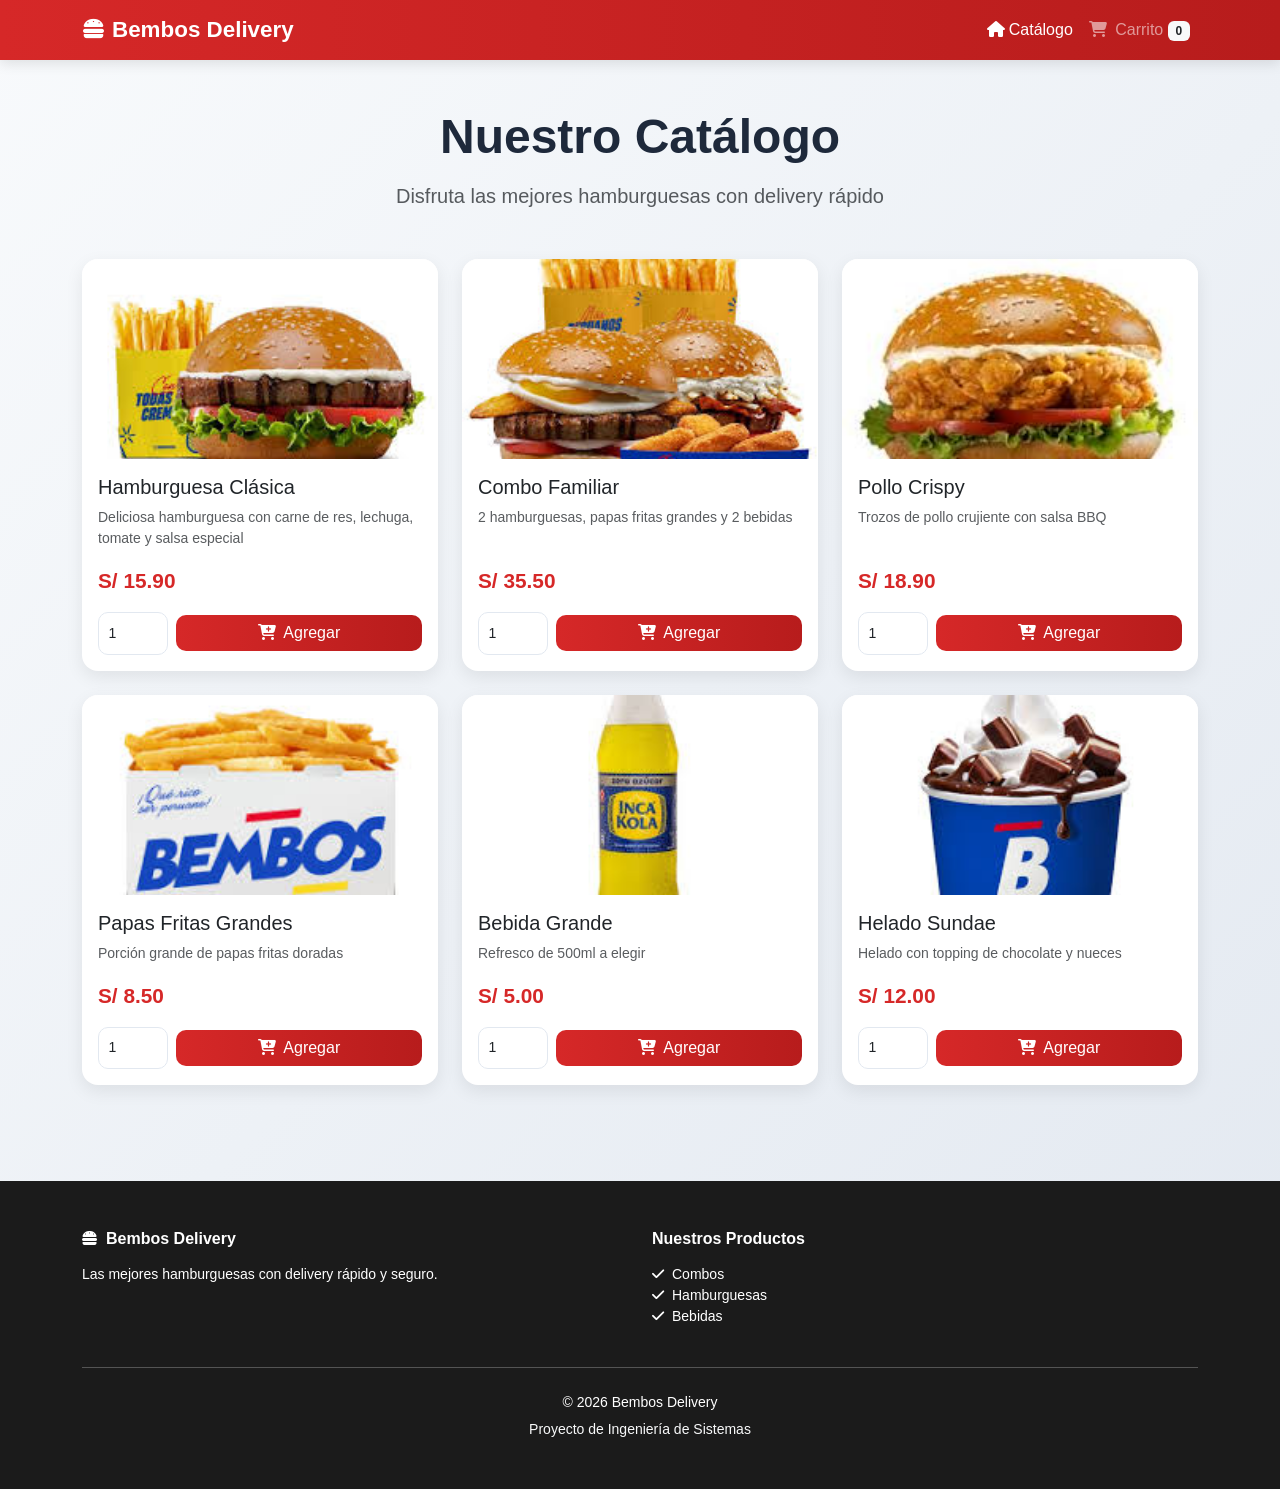
<file: index.html>
<!DOCTYPE html>
<html lang="es">
<head>
    <meta charset="UTF-8">
    <meta name="viewport" content="width=device-width, initial-scale=1.0">
    <title>Bembos Delivery - Catálogo</title>
    <meta name="description" content="Catálogo de productos de Bembos Delivery">

    <!-- Bootstrap -->
    <link href="https://cdn.jsdelivr.net/npm/bootstrap@5.3.2/dist/css/bootstrap.min.css" rel="stylesheet">

    <!-- Iconos -->
    <link rel="stylesheet" href="https://cdnjs.cloudflare.com/ajax/libs/font-awesome/6.5.4/css/all.min.css">
    <link rel="stylesheet" href="https://cdn.jsdelivr.net/npm/bootstrap-icons@1.11.4/font/bootstrap-icons.css">

    <!-- CSS propio -->
    <link rel="stylesheet" href="../css/style.css">
</head>

<body>
     <header>
        <nav class="navbar navbar-expand-lg navbar-dark sticky-top custom-navbar">
            <div class="container">
                <a class="navbar-brand fw-bold" href="../html/index.html">
                    <i class="fas fa-burger me-2"></i>Bembos Delivery
                </a>

                <button class="navbar-toggler" type="button" data-bs-toggle="collapse" data-bs-target="#navbarNav">
                    <span class="navbar-toggler-icon"></span>
                </button>

                <div class="collapse navbar-collapse" id="navbarNav">
                    <ul class="navbar-nav ms-auto">
                        
                        <li class="nav-item">
                            <a class="nav-link active" href="../html/index.html">
                                <i class="fas fa-home me-1"></i>Catálogo
                            </a>
                        </li>

                        <li class="nav-item">
                            <a class="nav-link" href="../html/carrito.html">
                                <i class="fas fa-shopping-cart me-1"></i>
                                Carrito 
                                <span id="cart-count" class="badge bg-light text-dark">0</span>
                            </a>
                        </li>

                    </ul>
                </div>
            </div>
        </nav>
     </header>
    

    <main class="container py-5">

        <section class="hero-section text-center mb-5">
            <h1 class="display-5 fw-bold mb-3">Nuestro Catálogo</h1>
            <p class="lead text-muted">
                Disfruta las mejores hamburguesas con delivery rápido
            </p>
        </section>

        <!-- Productos -->
        <section>
            <div class="row g-4" id="productos-container">
            </div>
        </section>

    </main>

    <footer class="text-white py-5 mt-5">
        <div class="container">

            <div class="row gy-4">
                
                <div class="col-md-6">
                    <h6 class="fw-bold mb-3">
                        <i class="fas fa-burger me-2"></i>Bembos Delivery
                    </h6>
                    <p class="small">
                        Las mejores hamburguesas con delivery rápido y seguro.
                    </p>
                </div>

                <div class="col-md-6">
                    <h6 class="fw-bold mb-3">Nuestros Productos</h6>
                    <ul class="small list-unstyled">
                        <li><i class="fas fa-check me-2"></i>Combos</li>
                        <li><i class="fas fa-check me-2"></i>Hamburguesas</li>
                        <li><i class="fas fa-check me-2"></i>Bebidas</li>
                    </ul>
                </div>

            </div>

            <hr class="my-4">

            <div class="text-center">
                <p class="small mb-1">© 2026 Bembos Delivery</p>
                <small class="text-light">Proyecto de Ingeniería de Sistemas</small>
            </div>

        </div>
    </footer>

    <!-- JS -->
    <script src="https://cdn.jsdelivr.net/npm/bootstrap@5.3.2/dist/js/bootstrap.bundle.min.js"></script>
    <script src="../js/common.js"></script>
    <script src="../js/catalogo.js"></script>

</body>
</html>
</file>
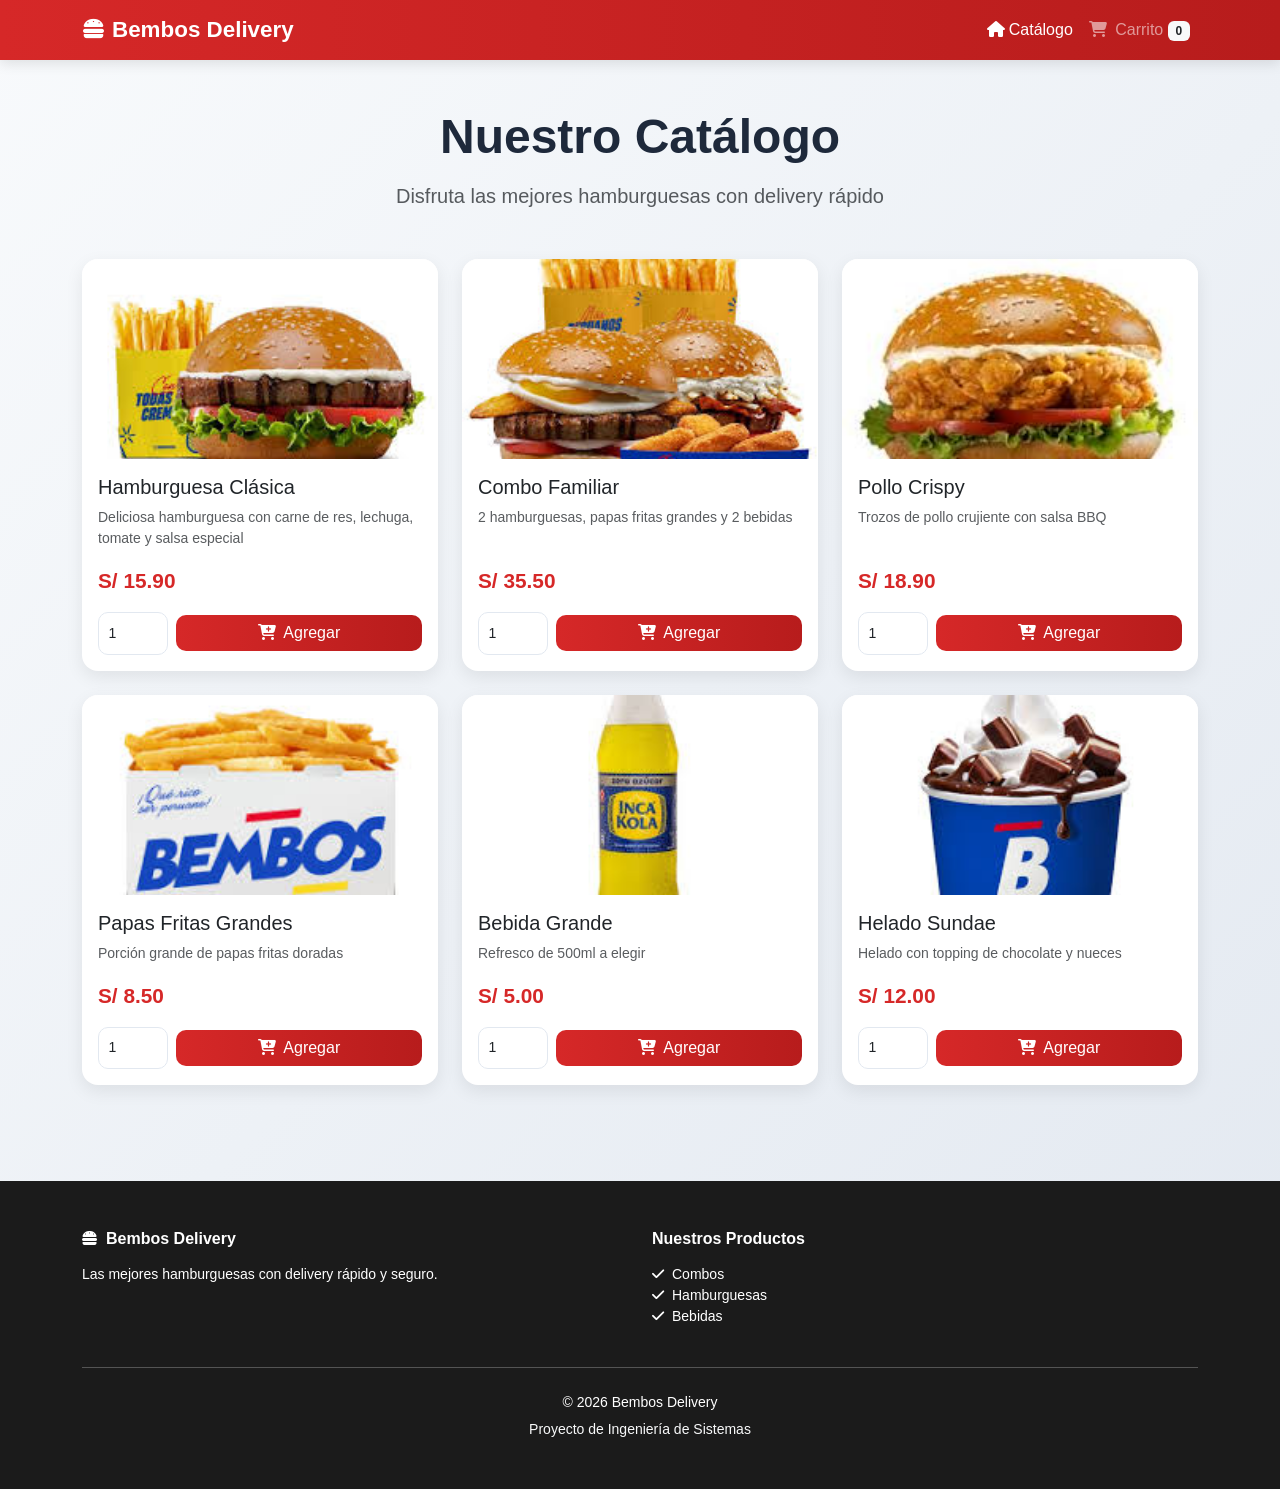
<file: html/index.html>
<!DOCTYPE html>
<html lang="es">
<head>
    <meta charset="UTF-8">
    <meta name="viewport" content="width=device-width, initial-scale=1.0">
    <title>Bembos Delivery - Catálogo</title>
    <meta name="description" content="Catálogo de productos de Bembos Delivery">

    <!-- Bootstrap -->
    <link href="https://cdn.jsdelivr.net/npm/bootstrap@5.3.2/dist/css/bootstrap.min.css" rel="stylesheet">

    <!-- Iconos -->
    <link rel="stylesheet" href="https://cdnjs.cloudflare.com/ajax/libs/font-awesome/6.5.4/css/all.min.css">
    <link rel="stylesheet" href="https://cdn.jsdelivr.net/npm/bootstrap-icons@1.11.4/font/bootstrap-icons.css">

    <!-- CSS propio -->
    <link rel="stylesheet" href="/css/style.css">
</head>

<body>
     <header>
        <nav class="navbar navbar-expand-lg navbar-dark sticky-top custom-navbar">
            <div class="container">
                <a class="navbar-brand fw-bold" href="../html/index.html">
                    <i class="fas fa-burger me-2"></i>Bembos Delivery
                </a>

                <button class="navbar-toggler" type="button" data-bs-toggle="collapse" data-bs-target="#navbarNav">
                    <span class="navbar-toggler-icon"></span>
                </button>

                <div class="collapse navbar-collapse" id="navbarNav">
                    <ul class="navbar-nav ms-auto">
                        
                        <li class="nav-item">
                            <a class="nav-link active" href="../html/index.html">
                                <i class="fas fa-home me-1"></i>Catálogo
                            </a>
                        </li>

                        <li class="nav-item">
                            <a class="nav-link" href="../html/carrito.html">
                                <i class="fas fa-shopping-cart me-1"></i>
                                Carrito 
                                <span id="cart-count" class="badge bg-light text-dark">0</span>
                            </a>
                        </li>

                    </ul>
                </div>
            </div>
        </nav>
     </header>
    

    <main class="container py-5">

        <section class="hero-section text-center mb-5">
            <h1 class="display-5 fw-bold mb-3">Nuestro Catálogo</h1>
            <p class="lead text-muted">
                Disfruta las mejores hamburguesas con delivery rápido
            </p>
        </section>

        <!-- Productos -->
        <section>
            <div class="row g-4" id="productos-container">
            </div>
        </section>

    </main>

    <footer class="text-white py-5 mt-5">
        <div class="container">

            <div class="row gy-4">
                
                <div class="col-md-6">
                    <h6 class="fw-bold mb-3">
                        <i class="fas fa-burger me-2"></i>Bembos Delivery
                    </h6>
                    <p class="small">
                        Las mejores hamburguesas con delivery rápido y seguro.
                    </p>
                </div>

                <div class="col-md-6">
                    <h6 class="fw-bold mb-3">Nuestros Productos</h6>
                    <ul class="small list-unstyled">
                        <li><i class="fas fa-check me-2"></i>Combos</li>
                        <li><i class="fas fa-check me-2"></i>Hamburguesas</li>
                        <li><i class="fas fa-check me-2"></i>Bebidas</li>
                    </ul>
                </div>

            </div>

            <hr class="my-4">

            <div class="text-center">
                <p class="small mb-1">© 2026 Bembos Delivery</p>
                <small class="text-light">Proyecto de Ingeniería de Sistemas</small>
            </div>

        </div>
    </footer>

    <!-- JS -->
    <script src="https://cdn.jsdelivr.net/npm/bootstrap@5.3.2/dist/js/bootstrap.bundle.min.js"></script>
    <script src="../js/common.js"></script>
    <script src="../js/catalogo.js"></script>

</body>
</html>
</file>
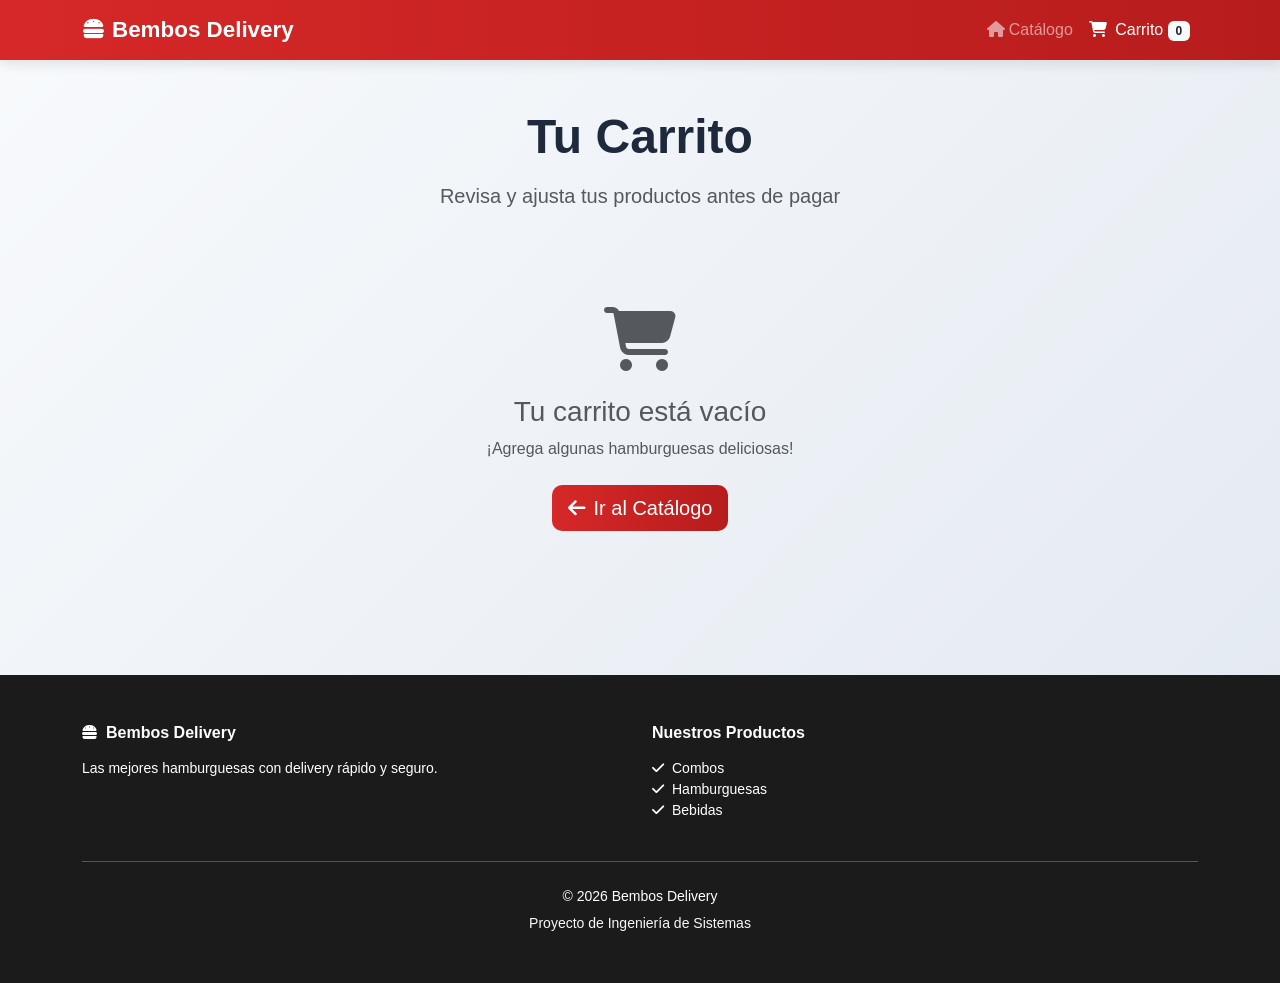
<file: html/carrito.html>
<!DOCTYPE html>
<html lang="es">
<head>
    <meta charset="UTF-8">
    <meta name="viewport" content="width=device-width, initial-scale=1.0">
    <title>Bembos Delivery - Carrito</title>
    <meta name="description" content="Carrito de compras de Bembos Delivery">

    <!-- Bootstrap -->
    <link href="https://cdn.jsdelivr.net/npm/bootstrap@5.3.2/dist/css/bootstrap.min.css" rel="stylesheet">

    <!-- Iconos -->
    <link rel="stylesheet" href="https://cdnjs.cloudflare.com/ajax/libs/font-awesome/6.5.4/css/all.min.css">
    <link rel="stylesheet" href="https://cdn.jsdelivr.net/npm/bootstrap-icons@1.11.4/font/bootstrap-icons.css">

    <!-- CSS propio -->
    <link rel="stylesheet" href="../css/style.css">
</head>

<body>

     <header>
        <nav class="navbar navbar-expand-lg navbar-dark sticky-top custom-navbar">
            <div class="container">
                <a class="navbar-brand fw-bold" href="../html/index.html">
                    <i class="fas fa-burger me-2"></i>Bembos Delivery
                </a>

                <button class="navbar-toggler" type="button" data-bs-toggle="collapse" data-bs-target="#navbarNav">
                    <span class="navbar-toggler-icon"></span>
                </button>

                <div class="collapse navbar-collapse" id="navbarNav">
                    <ul class="navbar-nav ms-auto">

                        <li class="nav-item">
                            <a class="nav-link" href="../html/index.html">
                                <i class="fas fa-home me-1"></i>Catálogo
                            </a>
                        </li>

                        <li class="nav-item">
                            <a class="nav-link active" href="carrito.html">
                                <i class="fas fa-shopping-cart me-1"></i>
                                Carrito 
                                <span id="cart-count" class="badge bg-light text-dark">0</span>
                            </a>
                        </li>

                    </ul>
                </div>
            </div>
        </nav>
     </header>
    

    <main class="container py-5">

        <section class="text-center mb-5">
            <h1 class="display-5 fw-bold mb-3">Tu Carrito</h1>
            <p class="lead text-muted">Revisa y ajusta tus productos antes de pagar</p>
        </section>

        <!-- Carrito vacio -->
        <div id="carrito-vacio" class="text-center py-5" style="display: none;">
            <i class="fas fa-shopping-cart fa-4x text-muted mb-4"></i>
            <h3 class="text-muted">Tu carrito está vacío</h3>
            <p class="text-muted mb-4">¡Agrega algunas hamburguesas deliciosas!</p>
            <a href="../html/index.html" class="btn btn-primary btn-lg">
                <i class="fas fa-arrow-left me-2"></i>Ir al Catálogo
            </a>
        </div>

        <!-- Carrito lleno -->
        <div id="carrito-contenido">
            <div class="row g-4">

                <div class="col-lg-8">
                    <div class="card custom-card">
                        <div class="card-header bg-light">
                            <h5 class="mb-0">
                                <i class="fas fa-burger me-2"></i>Productos en tu carrito
                            </h5>
                        </div>

                        <div class="card-body">
                            <div id="carrito-items">
                            </div>
                        </div>
                    </div>
                </div>

                <!-- Resumen del pedido -->
                <div class="col-lg-4">
                    <div class="card custom-card">
                        <div class="card-header bg-light">
                            <h5 class="mb-0">
                                <i class="fas fa-receipt me-2"></i>Resumen del Pedido
                            </h5>
                        </div>

                        <div class="card-body">

                            <div class="d-flex justify-content-between mb-3">
                                <span>Subtotal:</span>
                                <span id="subtotal">S/ 0.00</span>
                            </div>

                            <div class="d-flex justify-content-between mb-3">
                                <span>Delivery:</span>
                                <span id="delivery">S/ 0.00</span>
                            </div>

                            <hr>

                            <!-- Total pago -->
                            <div class="d-flex justify-content-between align-items-center mb-4 total-box">
                                <span>Total:</span>
                                <span id="total" class="total-price">S/ 0.00</span>
                            </div>

                            <!-- Botón -->
                            <a href="../html/checkout.html" 
                               class="btn btn-primary btn-lg w-100" 
                               id="btn-checkout">
                                <i class="fas fa-credit-card me-2"></i>
                                Proceder al Pago
                            </a>

                        </div>
                    </div>
                </div>

            </div>
        </div>

    </main>

    <footer class="text-white py-5 mt-5">
        <div class="container">

            <div class="row gy-4">
                
                <div class="col-md-6">
                    <h6 class="fw-bold mb-3">
                        <i class="fas fa-burger me-2"></i>Bembos Delivery
                    </h6>
                    <p class="small">
                        Las mejores hamburguesas con delivery rápido y seguro.
                    </p>
                </div>

                <div class="col-md-6">
                    <h6 class="fw-bold mb-3">Nuestros Productos</h6>
                    <ul class="small list-unstyled">
                        <li><i class="fas fa-check me-2"></i>Combos</li>
                        <li><i class="fas fa-check me-2"></i>Hamburguesas</li>
                        <li><i class="fas fa-check me-2"></i>Bebidas</li>
                    </ul>
                </div>

            </div>

            <hr class="my-4">

            <div class="text-center">
                <p class="small mb-1">© 2026 Bembos Delivery</p>
                <small class="text-light">Proyecto de Ingeniería de Sistemas</small>
            </div>

        </div>
    </footer>

    <!-- JS -->
    <script src="https://cdn.jsdelivr.net/npm/bootstrap@5.3.2/dist/js/bootstrap.bundle.min.js"></script>
    <script src="../js/common.js"></script>
    <script src="../js/carrito.js"></script>

    
    <!-- Alertas modal -->
    <div class="modal fade" id="modalConfirmacion" tabindex="-1">
    <div class="modal-dialog modal-dialog-centered">
        <div class="modal-content">

        <div class="modal-header">
            <h5 class="modal-title">
            <i class="fas fa-exclamation-triangle text-danger me-2"></i>
            Confirmar acción
            </h5>
            <button type="button" class="btn-close" data-bs-dismiss="modal"></button>
        </div>

        <div class="modal-body">
            ¿Deseas eliminar este producto del carrito?
        </div>

        <div class="modal-footer">
            <button class="btn btn-outline-secondary" data-bs-dismiss="modal">
            Cancelar
            </button>
            <button class="btn btn-danger" id="btn-confirmar-eliminar">
            <i class="fas fa-trash me-1"></i>Eliminar
            </button>
        </div>

        </div>
    </div>
    </div>

</body>
</html>
</file>
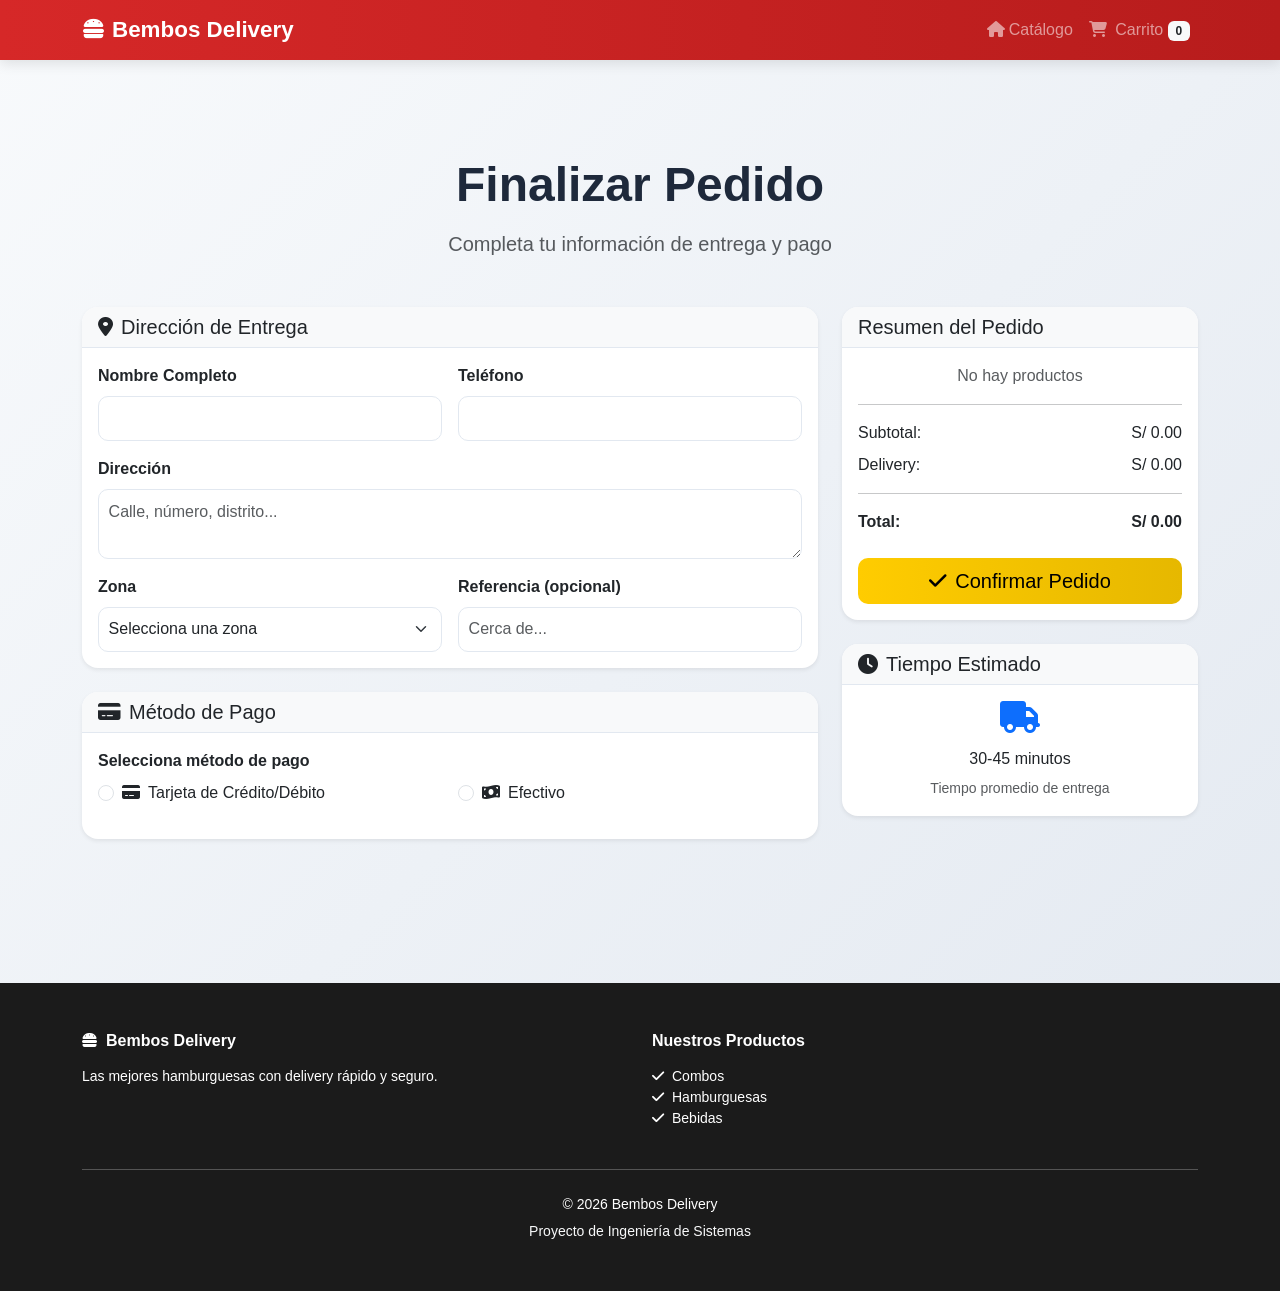
<file: html/checkout.html>
<!DOCTYPE html>
<html lang="es">
<head>
    <meta charset="UTF-8">
    <meta name="viewport" content="width=device-width, initial-scale=1.0">
    <title>Bembos Delivery - Checkout</title>

    <!-- Bootstrap -->
    <link href="https://cdn.jsdelivr.net/npm/bootstrap@5.3.2/dist/css/bootstrap.min.css" rel="stylesheet">

    <!-- Iconos -->
    <link rel="stylesheet" href="https://cdnjs.cloudflare.com/ajax/libs/font-awesome/6.5.4/css/all.min.css">
    <link rel="stylesheet" href="https://cdn.jsdelivr.net/npm/bootstrap-icons@1.11.4/font/bootstrap-icons.css">

    <!-- CSS -->
    <link rel="stylesheet" href="../css/style.css">
</head>

<body>

<header>
    <nav class="navbar navbar-expand-lg navbar-dark sticky-top custom-navbar">
        <div class="container">
            <a class="navbar-brand fw-bold" href="../html/index.html">
                <i class="fas fa-burger me-2"></i>Bembos Delivery
            </a>

            <button class="navbar-toggler" type="button" data-bs-toggle="collapse" data-bs-target="#navbarNav">
                <span class="navbar-toggler-icon"></span>
            </button>

            <div class="collapse navbar-collapse" id="navbarNav">
                <ul class="navbar-nav ms-auto">
                    <li class="nav-item">
                        <a class="nav-link" href="../html/index.html">
                            <i class="fas fa-home me-1"></i>Catálogo
                        </a>
                    </li>

                    <li class="nav-item">
                        <a class="nav-link" href="../html/carrito.html">
                            <i class="fas fa-shopping-cart me-1"></i>
                            Carrito 
                            <span id="cart-count" class="badge bg-light text-dark">0</span>
                        </a>
                    </li>
                </ul>
            </div>
        </div>
    </nav>
</header>


<main class="container py-5">
        <section class="py-5">
            <div class="text-center mb-5">
                <h1 class="display-5 fw-bold mb-3">Finalizar Pedido</h1>
                <p class="lead text-muted">Completa tu información de entrega y pago</p>
            </div>

            <div class="row g-4">
                <div class="col-lg-8">

                    <!-- Dirección de entrega -->
                    <div class="card shadow-sm mb-4">
                        <div class="card-header bg-light">
                            <h5 class="mb-0"><i class="fas fa-map-marker-alt me-2"></i>Dirección de Entrega</h5>
                        </div>
                        <div class="card-body">
                            <form id="direccion-form">
                                <div class="row g-3">
                                    <div class="col-md-6">
                                        <label for="nombre" class="form-label">Nombre Completo</label>
                                        <input type="text" class="form-control" id="nombre" required>
                                    </div>
                                    <div class="col-md-6">
                                        <label for="telefono" class="form-label">Teléfono</label>
                                        <input type="tel" class="form-control" id="telefono" required>
                                    </div>
                                    <div class="col-12">
                                        <label for="direccion" class="form-label">Dirección</label>
                                        <textarea class="form-control" id="direccion" rows="2" placeholder="Calle, número, distrito..." required></textarea>
                                    </div>
                                    <div class="col-md-6">
                                        <label for="zona" class="form-label">Zona</label>
                                        <select class="form-select" id="zona" required onchange="calcularDelivery()">
                                            <option value="">Selecciona una zona</option>
                                            <option value="Centro">Centro - S/ 5.00</option>
                                            <option value="Norte">Norte - S/ 8.00</option>
                                            <option value="Sur">Sur - S/ 7.00</option>
                                            <option value="Este">Este - S/ 6.50</option>
                                            <option value="Oeste">Oeste - S/ 6.50</option>
                                        </select>
                                    </div>
                                    <div class="col-md-6">
                                        <label for="referencia" class="form-label">Referencia (opcional)</label>
                                        <input type="text" class="form-control" id="referencia" placeholder="Cerca de...">
                                    </div>
                                </div>
                            </form>
                        </div>
                    </div>

                    <!-- Método de pago -->
                    <div class="card shadow-sm">
                        <div class="card-header bg-light">
                            <h5 class="mb-0"><i class="fas fa-credit-card me-2"></i>Método de Pago</h5>
                        </div>
                        <div class="card-body">
                            <form id="pago-form">
                                <div class="mb-3">
                                    <label class="form-label">Selecciona método de pago</label>
                                    <div class="row g-3">
                                        <div class="col-md-6">
                                            <div class="form-check">
                                                <input class="form-check-input" type="radio" name="metodoPago" id="tarjeta" value="tarjeta" required>
                                                <label class="form-check-label" for="tarjeta">
                                                    <i class="fas fa-credit-card me-2"></i>Tarjeta de Crédito/Débito
                                                </label>
                                            </div>
                                        </div>
                                        <div class="col-md-6">
                                            <div class="form-check">
                                                <input class="form-check-input" type="radio" name="metodoPago" id="efectivo" value="efectivo" required>
                                                <label class="form-check-label" for="efectivo">
                                                    <i class="fas fa-money-bill-wave me-2"></i>Efectivo
                                                </label>
                                            </div>
                                        </div>
                                    </div>
                                </div>

                                <div id="tarjeta-fields" style="display: none;">
                                    <div class="row g-3">
                                        <div class="col-12">
                                            <label for="numero-tarjeta" class="form-label">Número de Tarjeta</label>
                                            <input type="text" class="form-control" id="numero-tarjeta" placeholder="1234 5678 9012 3456">
                                        </div>
                                        <div class="col-md-6">
                                            <label for="fecha-exp" class="form-label">Fecha de Expiración</label>
                                            <input type="text" class="form-control" id="fecha-exp" placeholder="MM/AA">
                                        </div>
                                        <div class="col-md-6">
                                            <label for="cvv" class="form-label">CVV</label>
                                            <input type="text" class="form-control" id="cvv" placeholder="123">
                                        </div>
                                        <div class="col-12">
                                            <label for="nombre-tarjeta" class="form-label">Nombre en la Tarjeta</label>
                                            <input type="text" class="form-control" id="nombre-tarjeta" placeholder="Como aparece en la tarjeta">
                                        </div>
                                    </div>
                                </div>
                            </form>
                        </div>
                    </div>
                </div>

                <div class="col-lg-4">

                    <!-- Resumen del pedido -->
                    <div class="card shadow-sm mb-4">
                        <div class="card-header bg-light">
                            <h5 class="mb-0">Resumen del Pedido</h5>
                        </div>
                        <div class="card-body">
                            <div id="resumen-items">

                            </div>
                            <hr>
                            <div class="d-flex justify-content-between mb-2">
                                <span>Subtotal:</span>
                                <span id="subtotal">S/ 0.00</span>
                            </div>
                            <div class="d-flex justify-content-between mb-2">
                                <span>Delivery:</span>
                                <span id="delivery">S/ 0.00</span>
                            </div>
                            <hr>
                            <div class="d-flex justify-content-between mb-4">
                                <strong>Total:</strong>
                                <strong id="total">S/ 0.00</strong>
                            </div>
                            <button class="btn btn-success btn-lg w-100" onclick="confirmarPedido()">
                                <i class="fas fa-check me-2"></i>Confirmar Pedido
                            </button>
                        </div>
                    </div>

                    <!-- Información de entrega -->
                    <div class="card shadow-sm">
                        <div class="card-header bg-light">
                            <h5 class="mb-0"><i class="fas fa-clock me-2"></i>Tiempo Estimado</h5>
                        </div>
                        <div class="card-body text-center">
                            <i class="fas fa-truck fa-2x text-primary mb-3"></i>
                            <h6>30-45 minutos</h6>
                            <small class="text-muted">Tiempo promedio de entrega</small>
                        </div>
                    </div>
                </div>
            </div>
        </section>
    </main>

<footer class="text-white py-5 mt-5">
        <div class="container">

            <div class="row gy-4">
                
                <div class="col-md-6">
                    <h6 class="fw-bold mb-3">
                        <i class="fas fa-burger me-2"></i>Bembos Delivery
                    </h6>
                    <p class="small">
                        Las mejores hamburguesas con delivery rápido y seguro.
                    </p>
                </div>

                <div class="col-md-6">
                    <h6 class="fw-bold mb-3">Nuestros Productos</h6>
                    <ul class="small list-unstyled">
                        <li><i class="fas fa-check me-2"></i>Combos</li>
                        <li><i class="fas fa-check me-2"></i>Hamburguesas</li>
                        <li><i class="fas fa-check me-2"></i>Bebidas</li>
                    </ul>
                </div>

            </div>

            <hr class="my-4">

            <div class="text-center">
                <p class="small mb-1">© 2026 Bembos Delivery</p>
                <small class="text-light">Proyecto de Ingeniería de Sistemas</small>
            </div>

        </div>
    </footer>

<script src="https://cdn.jsdelivr.net/npm/bootstrap@5.3.2/dist/js/bootstrap.bundle.min.js"></script>
<script src="../js/common.js"></script>
<script src="../js/checkout.js"></script>


<!-- Alertas modal -->
<div class="modal fade" id="modalMensaje" tabindex="-1">
  <div class="modal-dialog modal-dialog-centered">
    <div class="modal-content">

      <div class="modal-header">
        <h5 class="modal-title" id="modalTitulo"></h5>
        <button type="button" class="btn-close" data-bs-dismiss="modal"></button>
      </div>

      <div class="modal-body text-center">
        <p id="modalTexto"></p>
      </div>

      <div class="modal-footer">
        <button class="btn btn-primary" data-bs-dismiss="modal">Aceptar</button>
      </div>

    </div>
  </div>
</div>

</body>
</html>
</file>
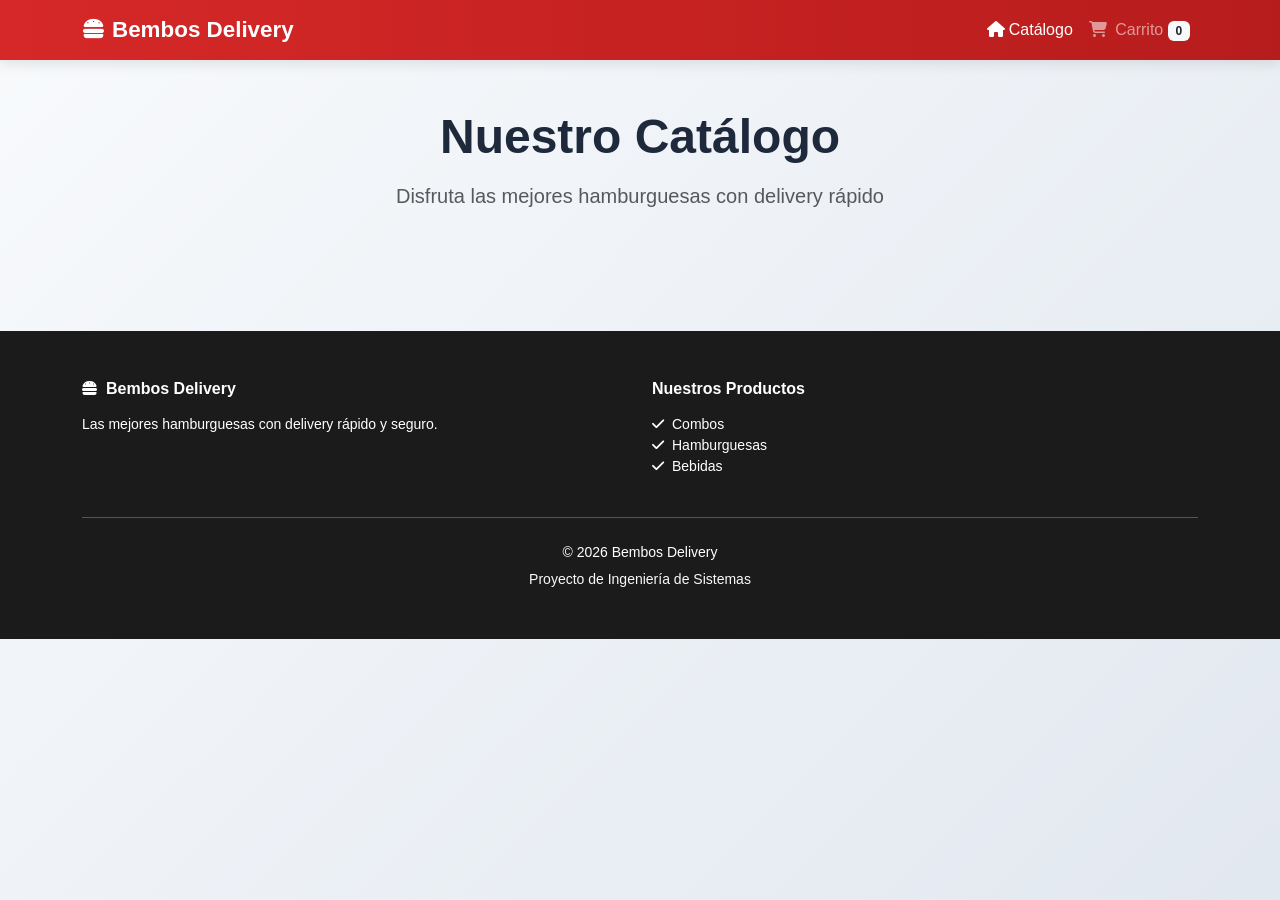
<file: html/confirmacion.html>
<!DOCTYPE html>
<html lang="es">
<head>
    <meta charset="UTF-8">
    <meta name="viewport" content="width=device-width, initial-scale=1.0">
    <title>Bembos Delivery - Confirmación</title>
    <meta name="description" content="Pedido confirmado exitosamente">

    <!-- Bootstrap -->
    <link href="https://cdn.jsdelivr.net/npm/bootstrap@5.3.2/dist/css/bootstrap.min.css" rel="stylesheet">

    <!-- Iconos -->
    <link rel="stylesheet" href="https://cdnjs.cloudflare.com/ajax/libs/font-awesome/6.5.4/css/all.min.css">

    <!-- CSS -->
    <link rel="stylesheet" href="../css/style.css">
</head>

<body>

<header>
    <nav class="navbar navbar-expand-lg navbar-dark sticky-top custom-navbar">
        <div class="container">
            <a class="navbar-brand fw-bold" href="../html/index.html">
                <i class="fas fa-burger me-2"></i>Bembos Delivery
            </a>
        </div>
    </nav>
</header>

<main class="container py-5">

    <section class="text-center mb-5">
        <div class="success-icon mb-4">
            <i class="fas fa-check-circle fa-5x" style="color: var(--primary);"></i>
        </div>

        <h1 class="display-5 fw-bold mb-3">¡Pedido Confirmado!</h1>
        <p class="lead text-muted">Tu pedido está en camino</p>
    </section>

    <div class="row justify-content-center">

        <div class="col-lg-8">

            <!-- Detalle del pedido -->
            <div class="card custom-card mb-4">
                <div class="card-header text-white" style="background: var(--primary);">
                    <h5 class="mb-0">
                        <i class="fas fa-receipt me-2"></i>Detalles del Pedido
                    </h5>
                </div>

                <div class="card-body">

                    <div class="row mb-4">

                        <!-- Cliente -->
                        <div class="col-md-6">
                            <h6 class="fw-bold mb-2">
                                <i class="fas fa-user me-2"></i>Cliente
                            </h6>
                            <p class="mb-1" id="cliente-nombre"></p>
                            <p class="mb-1" id="cliente-telefono"></p>
                            <p class="mb-1" id="cliente-direccion"></p>
                            <p class="mb-0" id="cliente-zona"></p>
                        </div>

                        <!-- Tiempo de Entrega -->
                        <div class="col-md-6">
                            <h6 class="fw-bold mb-2">
                                <i class="fas fa-clock me-2"></i>Entrega
                            </h6>
                            <p class="h4 text-primary mb-2" id="tiempo-entrega"></p>
                            <small class="text-muted">Tiempo estimado de llegada</small>
                        </div>

                    </div>

                    <!-- Productos -->
                    <h6 class="fw-bold mb-3">
                        <i class="fas fa-shopping-bag me-2"></i>Productos
                    </h6>

                    <div id="productos-confirmacion" class="mb-4">
                    </div>

                    <hr>

                    <div class="row">

                        <div class="col-md-6">
                            <h6 class="fw-bold">
                                <i class="fas fa-credit-card me-2"></i>Método de Pago
                            </h6>
                            <p id="metodo-pago"></p>
                        </div>

                        <div class="col-md-6 text-end">

                            <div class="d-flex justify-content-between">
                                <span>Subtotal:</span>
                                <span id="subtotal-confirmacion"></span>
                            </div>

                            <div class="d-flex justify-content-between">
                                <span>Delivery:</span>
                                <span id="delivery-confirmacion"></span>
                            </div>

                            <hr>

                            <div class="d-flex justify-content-between total-box">
                                <strong>Total:</strong>
                                <strong class="total-price" id="total-confirmacion"></strong>
                            </div>

                        </div>

                    </div>

                </div>
            </div>

            <!-- Acciones -->
            <div class="card custom-card text-center">
                <div class="card-body">

                    <h5 class="mb-3">¿Qué deseas hacer ahora?</h5>

                    <div class="d-flex flex-column flex-md-row gap-3 justify-content-center">

                        <a href="index.html" class="btn btn-primary">
                            <i class="fas fa-arrow-left me-2"></i>Seguir comprando
                        </a>

                        <button class="btn btn-outline-primary" onclick="imprimirConfirmacion()">
                            <i class="fas fa-print me-2"></i>Imprimir
                        </button>

                    </div>

                    <hr class="my-4">

                    <!-- Contacto -->
                    <div class="row text-center">

                        <div class="col-md-6">
                            <i class="fas fa-phone me-2" style="color: var(--primary);"></i>
                            <span>(01) 123-4567</span>
                        </div>

                        <div class="col-md-6">
                            <i class="fas fa-envelope me-2" style="color: var(--primary);"></i>
                            <span>pedidos@bembos.com</span>
                        </div>

                    </div>

                </div>
            </div>

        </div>

    </div>

</main>

<footer class="text-white py-4 mt-5 text-center">
    <p>© 2026 Bembos Delivery</p>
</footer>

<!-- JS -->
<script src="https://cdn.jsdelivr.net/npm/bootstrap@5.3.2/dist/js/bootstrap.bundle.min.js"></script>
<script src="../js/common.js"></script>
<script src="../js/confirmacion.js"></script>

</body>
</html>
</file>
<file: css/style.css>
* {
    margin: 0;
    padding: 0;
    box-sizing: border-box;
}

body {
    background: linear-gradient(135deg, #f8fafc, #e2e8f0);
    font-family: 'Segoe UI', sans-serif;
    color: #334155;
    min-height: 100vh;
}

/* ============================
   NAVBAR (BEMBOS)
============================ */
.navbar {
    background: linear-gradient(90deg, #d62828, #b71c1c) !important;
    box-shadow: 0 4px 12px rgba(0,0,0,0.1);
}

.navbar-brand {
    font-weight: 700;
    font-size: 1.4rem;
}

/* ============================
   HERO / TITULOS
============================ */
.display-5 {
    color: #1e293b;
}

.lead {
    color: #64748b;
}

/* ============================
   CARDS GENERALES
============================ */
.card {
    border: none;
    border-radius: 16px;
    box-shadow: 0 6px 18px rgba(0,0,0,0.08);
    transition: all 0.3s ease;
}

.card:hover {
    transform: translateY(-4px);
    box-shadow: 0 10px 28px rgba(0,0,0,0.12);
}

.card-header {
    background: #f1f5f9;
    border-bottom: 1px solid #e2e8f0;
    border-radius: 16px 16px 0 0 !important;
}

/* ============================
   PRODUCTOS (CATÁLOGO)
============================ */
.product-card {
    overflow: hidden;
}

.product-img-container {
    height: 200px;
    overflow: hidden;
}

.product-img {
    width: 100%;
    height: 100%;
    object-fit: cover;
    transition: transform 0.4s ease;
}

.product-card:hover .product-img {
    transform: scale(1.08);
}

.product-price {
    font-size: 1.3rem;
    font-weight: bold;
    color: #d62828; /* rojo Bembos */
}

.qty-input {
    max-width: 70px;
}

/* ============================
   BOTONES (BEMBOS)
============================ */
.btn {
    border-radius: 10px;
    transition: all 0.25s ease;
}

.btn-primary {
    background: linear-gradient(90deg, #d62828, #b71c1c);
    border: none;
}

.btn-primary:hover {
    transform: translateY(-2px);
    box-shadow: 0 6px 16px rgba(214, 40, 40, 0.3);
}

.btn-success {
    background: linear-gradient(90deg, #ffcc00, #e6b800);
    border: none;
    color: #000;
}

.btn-success:hover {
    transform: translateY(-2px);
    box-shadow: 0 6px 16px rgba(255, 204, 0, 0.4);
}

/* ============================
   FORMULARIOS
============================ */
.form-control,
.form-select {
    border-radius: 10px;
    border: 1px solid #e2e8f0;
    padding: 0.6rem;
    transition: all 0.2s;
}

.form-control:focus,
.form-select:focus {
    border-color: #d62828;
    box-shadow: 0 0 0 0.2rem rgba(214, 40, 40, 0.2);
}

.form-label {
    font-weight: 600;
}

/* ============================
   CHECKOUT
============================ */
#tarjeta-fields {
    animation: fadeIn 0.3s ease;
}

@keyframes fadeIn {
    from { opacity: 0; transform: translateY(-5px); }
    to { opacity: 1; transform: translateY(0); }
}

/* ============================
   CARRITO
============================ */
.cart-item {
    border-bottom: 1px solid #e2e8f0;
    padding-bottom: 12px;
}


/* ============================
   CONFIRMACION
============================ */
.confirm-item {
    display: flex;
    justify-content: space-between;
    margin-bottom: 8px;
    padding: 6px 0;
    border-bottom: 1px dashed #e2e8f0;
}

/* ============================
   ICONO ÉXITO
============================ */
.success-icon {
    animation: pop 0.6s ease;
}

@keyframes pop {
    0% { transform: scale(0); opacity: 0; }
    60% { transform: scale(1.2); opacity: 1; }
    100% { transform: scale(1); }
}

/* ============================
   TOAST PERSONALIZADO (BEMBOS)
============================ */
.custom-toast {
    position: fixed;
    top: 20px;
    right: 20px;
    background: #1b1b1b;
    color: white;
    padding: 14px 18px;
    border-radius: 10px;
    opacity: 0;
    transform: translateX(100%);
    transition: all 0.3s ease;
    z-index: 9999;
    box-shadow: 0 8px 20px rgba(0,0,0,0.2);
}

.custom-toast.show {
    opacity: 1;
    transform: translateX(0);
}

.custom-toast.success {
    background: #ffcc00;
    color: #000;
}

.custom-toast.error {
    background: #d62828;
}

/* ============================
   FOOTER (BEMBOS)
============================ */
footer {
    background: #1b1b1b;
}

footer p {
    margin: 0;
}

/* ============================
   RESPONSIVE
============================ */
@media (max-width: 768px) {

    .display-5 {
        font-size: 1.8rem;
    }

    .product-img-container {
        height: 180px;
    }

    .btn {
        font-size: 0.9rem;
    }
}

@media (max-width: 576px) {

    .navbar-brand {
        font-size: 1.1rem;
    }

    .product-img-container {
        height: 160px;
    }

    .card {
        border-radius: 12px;
    }
}
</file>
